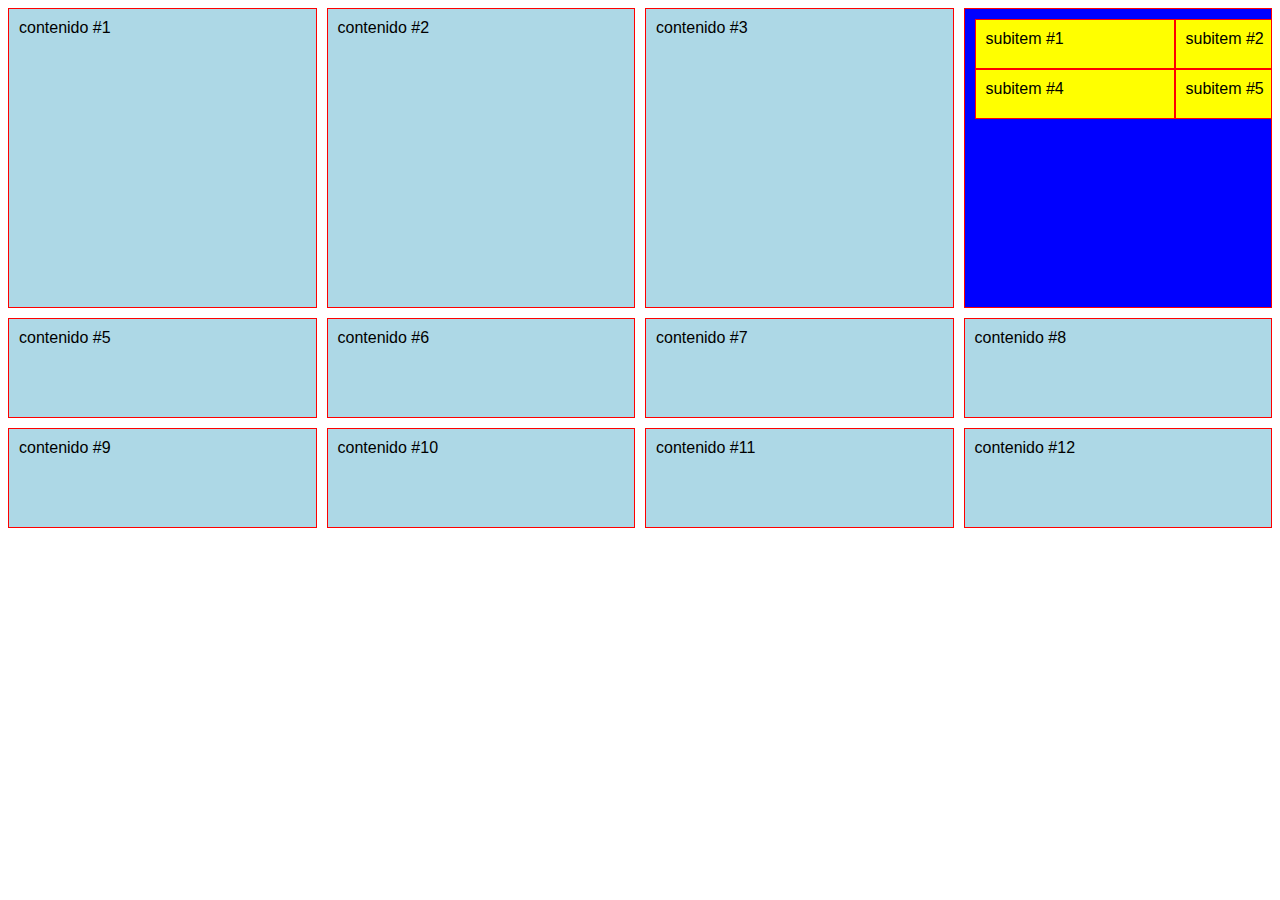
<file: CSS-Grid-Layout/proyectos/1-basico-funciones/index.html>
<!DOCTYPE html>
<html lang="en">
<head>
  <meta charset="UTF-8">
  <title>Funciones</title>
  <link rel="stylesheet" href="style.css">
</head>
<body>
  <section class="container">
    <div class="item">contenido #1</div>
    <div class="item">contenido #2</div>
    <div class="item">contenido #3</div>
    <div class="item">
      <div class="item">subitem #1</div>
      <div class="item">subitem #2</div>
      <div class="item">subitem #3</div>
      <div class="item">subitem #4</div>
      <div class="item">subitem #5</div>
    </div>
    <div class="item">contenido #5</div>
    <div class="item">contenido #6</div>
    <div class="item">contenido #7</div>
    <div class="item">contenido #8</div>
    <div class="item">contenido #9</div>
    <div class="item">contenido #10</div>
    <div class="item">contenido #11</div>
    <div class="item">contenido #12</div>
  </section>
</body>
</html>
</file>
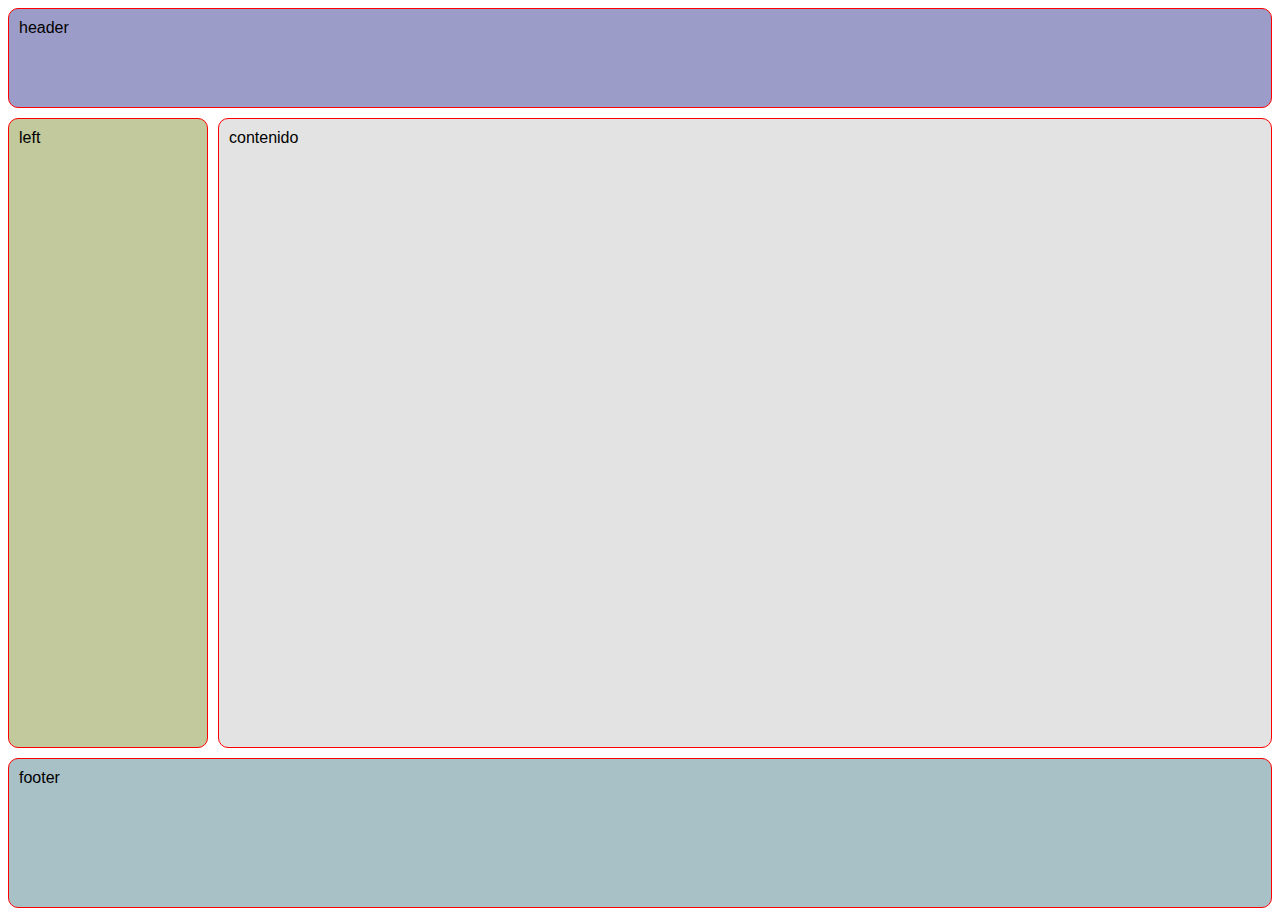
<file: CSS-Grid-Layout/proyectos/2-areas-de-contenido/index.html>
<!DOCTYPE html>
<html lang="en">
<head>
  <meta charset="UTF-8">
  <title>Funciones</title>
  <link rel="stylesheet" href="style.css">
</head>
<body>
  <section class="container">
    <div class="item header">header</div>
    <div class="item left">left</div>
    <div class="item contenido">contenido</div>
    <div class="item footer">footer</div>
  </section>
</body>
</html>
</file>
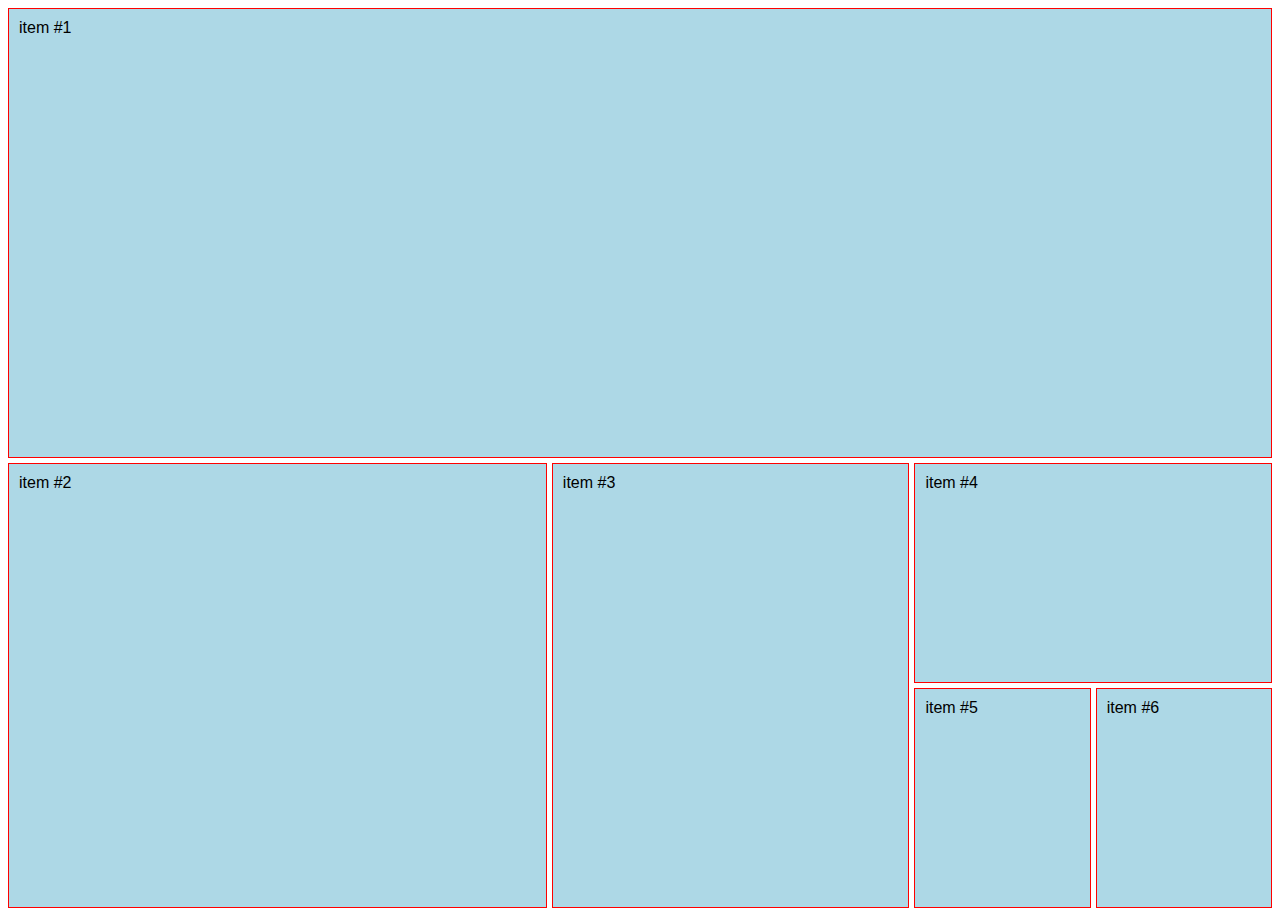
<file: CSS-Grid-Layout/proyectos/3-layout-multitamaño/index.html>
<!DOCTYPE html>
<html lang="en">
<head>
  <meta charset="UTF-8">
  <title>Definiendo ancho y alto</title>
  <link rel="stylesheet" href="style.css">
</head>
<body>
  <section class="container">
    <!-- .item{item #$}*12 -->
    <div class="item">item #1</div>
    <div class="item">item #2</div>
    <div class="item">item #3</div>
    <div class="item">item #4</div>
    <div class="item">item #5</div>
    <div class="item">item #6</div>
  </section>
</body>
</html>
</file>
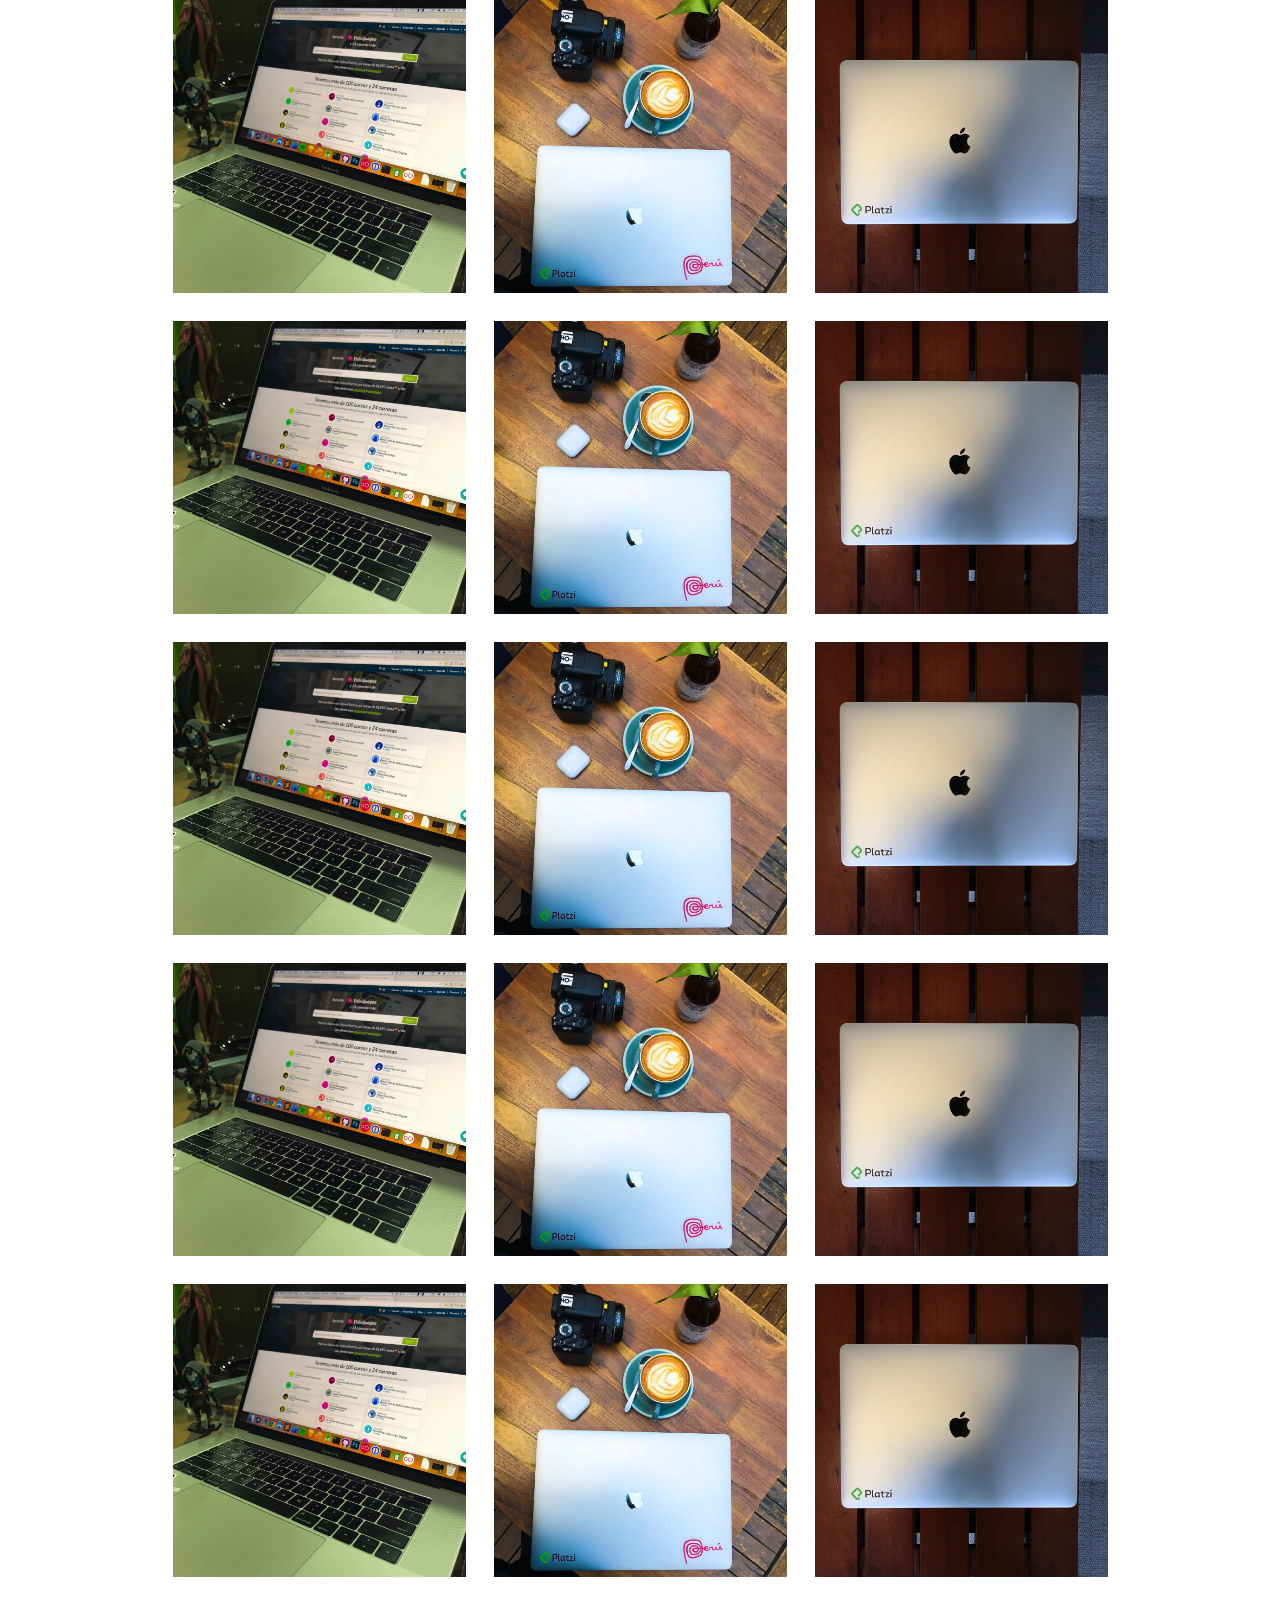
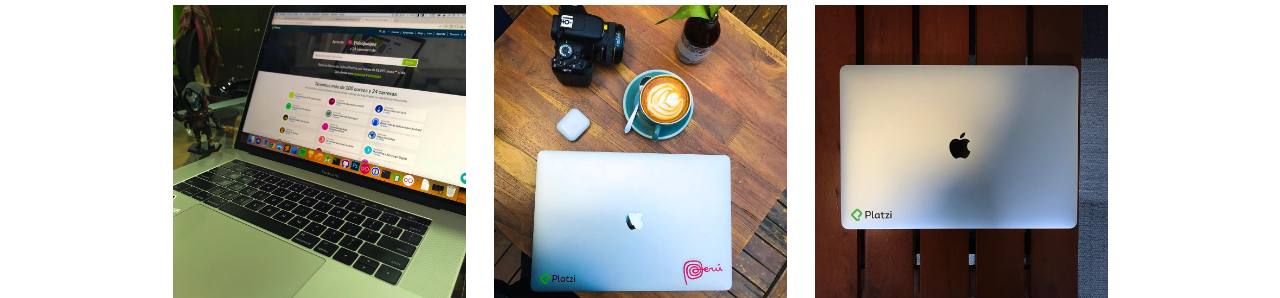
<file: CSS-Grid-Layout/proyectos/4-layout-instagram/index.html>
<!DOCTYPE html>
<html lang="en">
<head>
  <meta charset="UTF-8">
  <title>Instagram</title>
  <style>
    body {
      margin: 0;
      font-family: Arial;
    }
    .post-list {
      display: grid;
      grid-template-columns: repeat(3, minmax(100px, 293px));
      justify-content: center;
      grid-gap: 28px;
    }
    .post {
      cursor: pointer;
      position: relative;
      display: block;
    }
    .post-image {
      margin: 0;
    }
    .post-image img {
      width: 100%;
      vertical-align: top;
    }
    .post-overlay {
      background: rgba(0,0,0, .4);
      position: absolute;
      left: 0;
      right: 0;
      bottom: 0;
      top: 0;
      display: none;
      align-items: center;
      justify-content: center;
      color: white;
      text-align: center;

    }

    .post:hover .post-overlay { /* Activa al pasar el ratón sobre el item */
      display: flex;
    }

    .post-likes,
    .post-comments {
      width: 80px;
      margin: 5px;
      font-weight: bold;
      text-align: center;
      display: inline-block;
    }

    @media screen and (max-width: 768px) {
      .post-list {
        grid-gap: 3px;
      }
    }
  </style>
</head>
<body>
  <section class="post-list">
    <a href="" class="post">
      <figure class="post-image">
        <img src="compu.jpg" alt="">
      </figure>
      <span class="post-overlay">
        <p>
          <span class="post-likes">150</span>
          <span class="post-comments">10</span>
        </p>
      </span>
    </a>
    <a href="" class="post">
      <figure class="post-image">
        <img src="compu2.jpg" alt="">
      </figure>
      <span class="post-overlay">
        <p>
          <span class="post-likes">150</span>
          <span class="post-comments">10</span>
        </p>
      </span>
    </a>
    <a href="" class="post">
      <figure class="post-image">
        <img src="compu3.jpg" alt="">
      </figure>
      <span class="post-overlay">
        <p>
          <span class="post-likes">150</span>
          <span class="post-comments">10</span>
        </p>
      </span>
    </a>
    <a href="" class="post">
      <figure class="post-image">
        <img src="compu.jpg" alt="">
      </figure>
      <span class="post-overlay">
        <p>
          <span class="post-likes">150</span>
          <span class="post-comments">10</span>
        </p>
      </span>
    </a>
    <a href="" class="post">
      <figure class="post-image">
        <img src="compu2.jpg" alt="">
      </figure>
      <span class="post-overlay">
        <p>
          <span class="post-likes">150</span>
          <span class="post-comments">10</span>
        </p>
      </span>
    </a>
    <a href="" class="post">
      <figure class="post-image">
        <img src="compu3.jpg" alt="">
      </figure>
      <span class="post-overlay">
        <p>
          <span class="post-likes">150</span>
          <span class="post-comments">10</span>
        </p>
      </span>
    </a>
    <a href="" class="post">
      <figure class="post-image">
        <img src="compu.jpg" alt="">
      </figure>
      <span class="post-overlay">
        <p>
          <span class="post-likes">150</span>
          <span class="post-comments">10</span>
        </p>
      </span>
    </a>
    <a href="" class="post">
      <figure class="post-image">
        <img src="compu2.jpg" alt="">
      </figure>
      <span class="post-overlay">
        <p>
          <span class="post-likes">150</span>
          <span class="post-comments">10</span>
        </p>
      </span>
    </a>
    <a href="" class="post">
      <figure class="post-image">
        <img src="compu3.jpg" alt="">
      </figure>
      <span class="post-overlay">
        <p>
          <span class="post-likes">150</span>
          <span class="post-comments">10</span>
        </p>
      </span>
    </a>
    <a href="" class="post">
      <figure class="post-image">
        <img src="compu.jpg" alt="">
      </figure>
      <span class="post-overlay">
        <p>
          <span class="post-likes">150</span>
          <span class="post-comments">10</span>
        </p>
      </span>
    </a>
    <a href="" class="post">
      <figure class="post-image">
        <img src="compu2.jpg" alt="">
      </figure>
      <span class="post-overlay">
        <p>
          <span class="post-likes">150</span>
          <span class="post-comments">10</span>
        </p>
      </span>
    </a>
    <a href="" class="post">
      <figure class="post-image">
        <img src="compu3.jpg" alt="">
      </figure>
      <span class="post-overlay">
        <p>
          <span class="post-likes">150</span>
          <span class="post-comments">10</span>
        </p>
      </span>
    </a>
    <a href="" class="post">
      <figure class="post-image">
        <img src="compu.jpg" alt="">
      </figure>
      <span class="post-overlay">
        <p>
          <span class="post-likes">150</span>
          <span class="post-comments">10</span>
        </p>
      </span>
    </a>
    <a href="" class="post">
      <figure class="post-image">
        <img src="compu2.jpg" alt="">
      </figure>
      <span class="post-overlay">
        <p>
          <span class="post-likes">150</span>
          <span class="post-comments">10</span>
        </p>
      </span>
    </a>
    <a href="" class="post">
      <figure class="post-image">
        <img src="compu3.jpg" alt="">
      </figure>
      <span class="post-overlay">
        <p>
          <span class="post-likes">150</span>
          <span class="post-comments">10</span>
        </p>
      </span>
    </a>
    <a href="" class="post">
      <figure class="post-image">
        <img src="compu.jpg" alt="">
      </figure>
      <span class="post-overlay">
        <p>
          <span class="post-likes">150</span>
          <span class="post-comments">10</span>
        </p>
      </span>
    </a>
    <a href="" class="post">
      <figure class="post-image">
        <img src="compu2.jpg" alt="">
      </figure>
      <span class="post-overlay">
        <p>
          <span class="post-likes">150</span>
          <span class="post-comments">10</span>
        </p>
      </span>
    </a>
    <a href="" class="post">
      <figure class="post-image">
        <img src="compu3.jpg" alt="">
      </figure>
      <span class="post-overlay">
        <p>
          <span class="post-likes">150</span>
          <span class="post-comments">10</span>
        </p>
      </span>
    </a>
  </section>
</body>
</html>
</file>
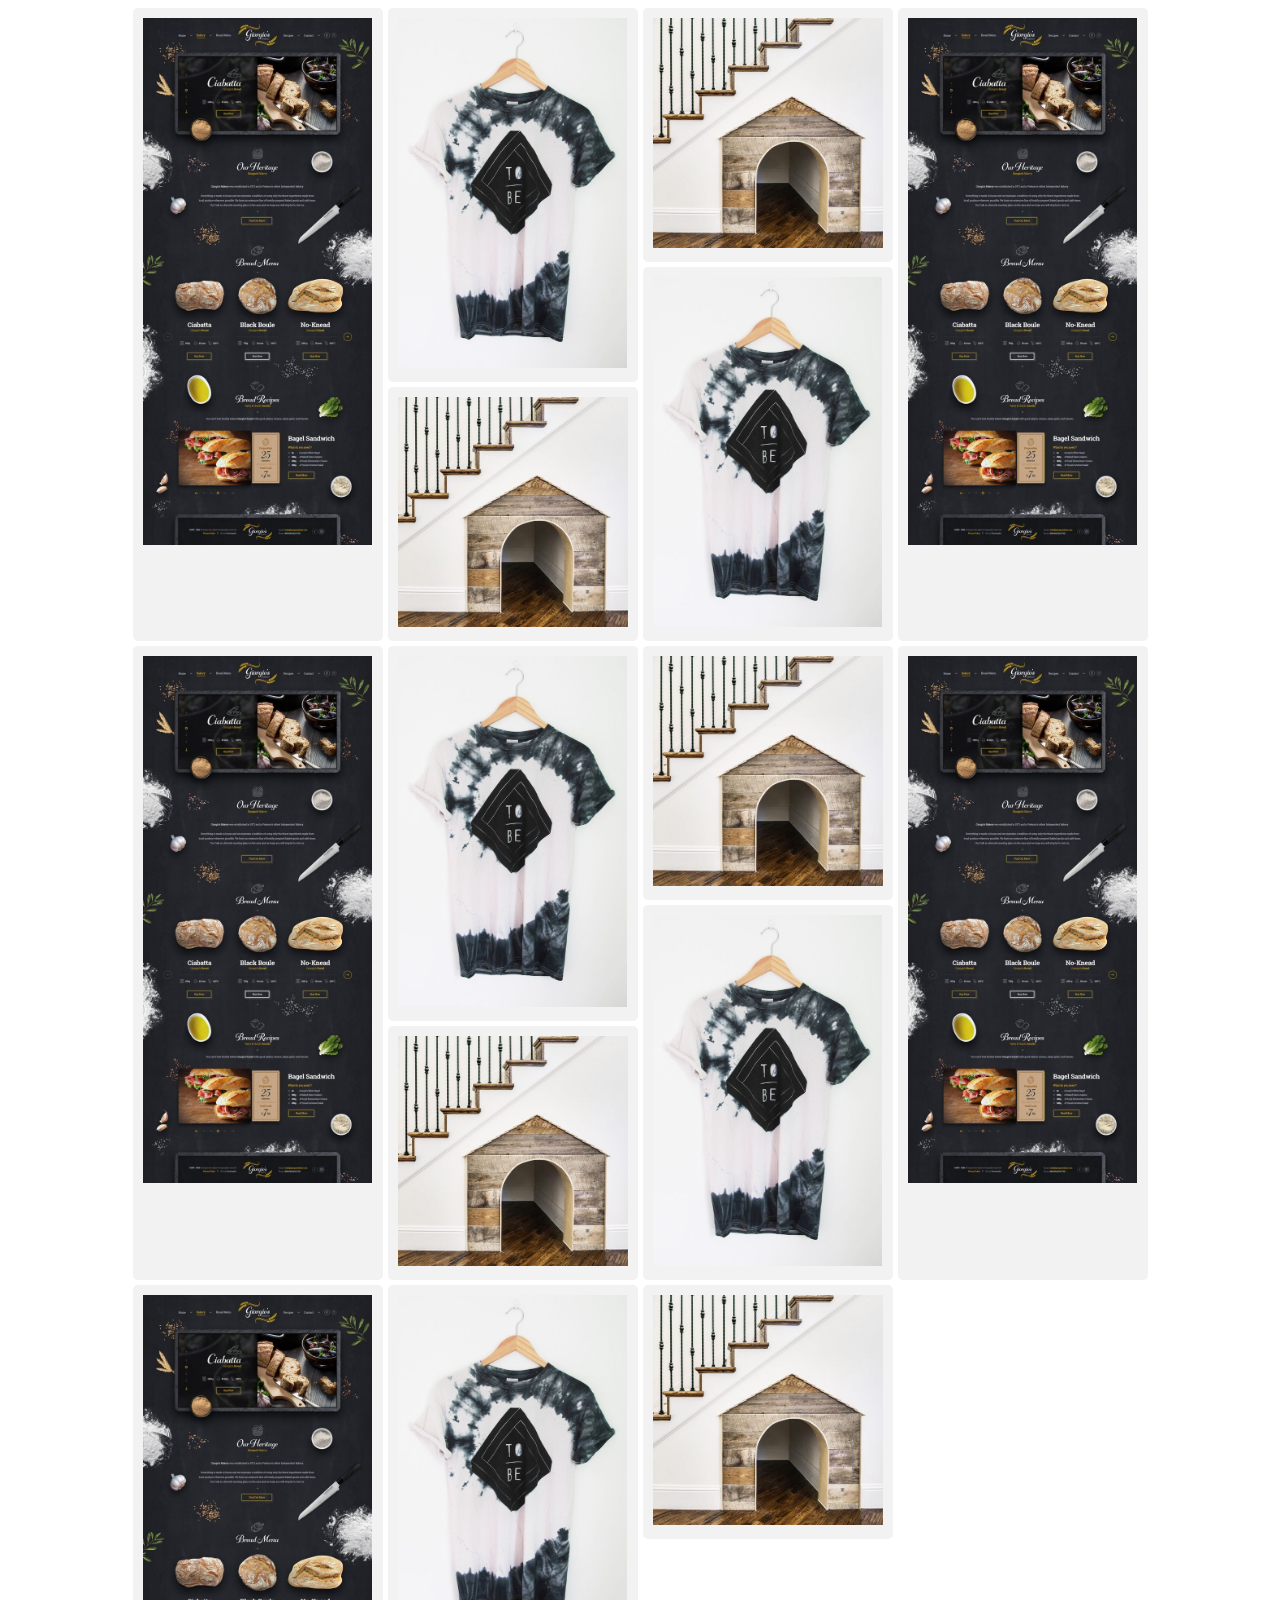
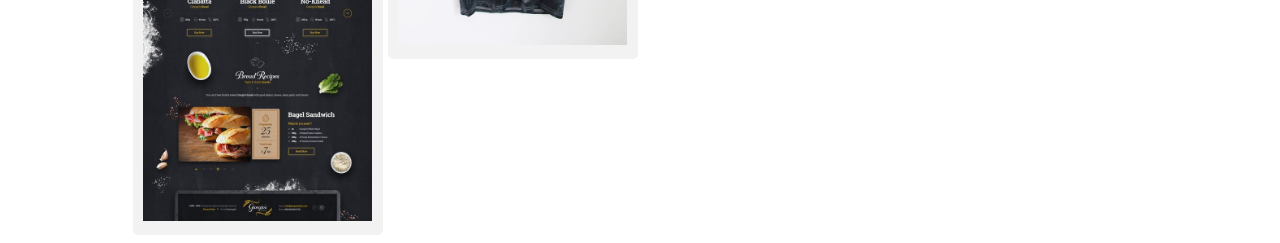
<file: CSS-Grid-Layout/proyectos/5-layout-pinterest/index.html>
<!DOCTYPE html>
<html lang="en">
<head>
  <meta charset="UTF-8">
  <title>Pinterest</title>
  <style>
    .container {
      display: grid;
      grid-template-columns: repeat(auto-fill, 250px); /* autofill para responsive */
      grid-gap: 5px;
      justify-content: center;
    }
    .item {
      border-radius: 5px;
      padding: 10px;
      background: #f2f2f2;
    }

    .item img {
      max-width: 100%
    }
    .level-1 {
      grid-row-end: span 3;
    }

    .level-2 {
      grid-row-end: span 2;
    }
    .level-3 {
      grid-row-end: span 1;
    }
  </style>
</head>
<body>
  <div class="container">
    <div class="item level-1">
      <img src="landing.jpg" alt="">
    </div>
    <div class="item level-2">
      <img src="tshirt.jpg" alt="">
    </div>
    <div class="item level-3">
      <img src="house.jpg" alt="">
    </div>
    <div class="item level-1">
      <img src="landing.jpg" alt="">
    </div>
    <div class="item level-2">
      <img src="tshirt.jpg" alt="">
    </div>
    <div class="item level-3">
      <img src="house.jpg" alt="">
    </div>
    <div class="item level-1">
      <img src="landing.jpg" alt="">
    </div>
    <div class="item level-2">
      <img src="tshirt.jpg" alt="">
    </div>
    <div class="item level-3">
      <img src="house.jpg" alt="">
    </div>
    <div class="item level-1">
      <img src="landing.jpg" alt="">
    </div>
    <div class="item level-2">
      <img src="tshirt.jpg" alt="">
    </div>
    <div class="item level-3">
      <img src="house.jpg" alt="">
    </div>
    <div class="item level-1">
      <img src="landing.jpg" alt="">
    </div>
    <div class="item level-2">
      <img src="tshirt.jpg" alt="">
    </div>
    <div class="item level-3">
      <img src="house.jpg" alt="">
    </div>
  </div>
</body>
</html>
</file>
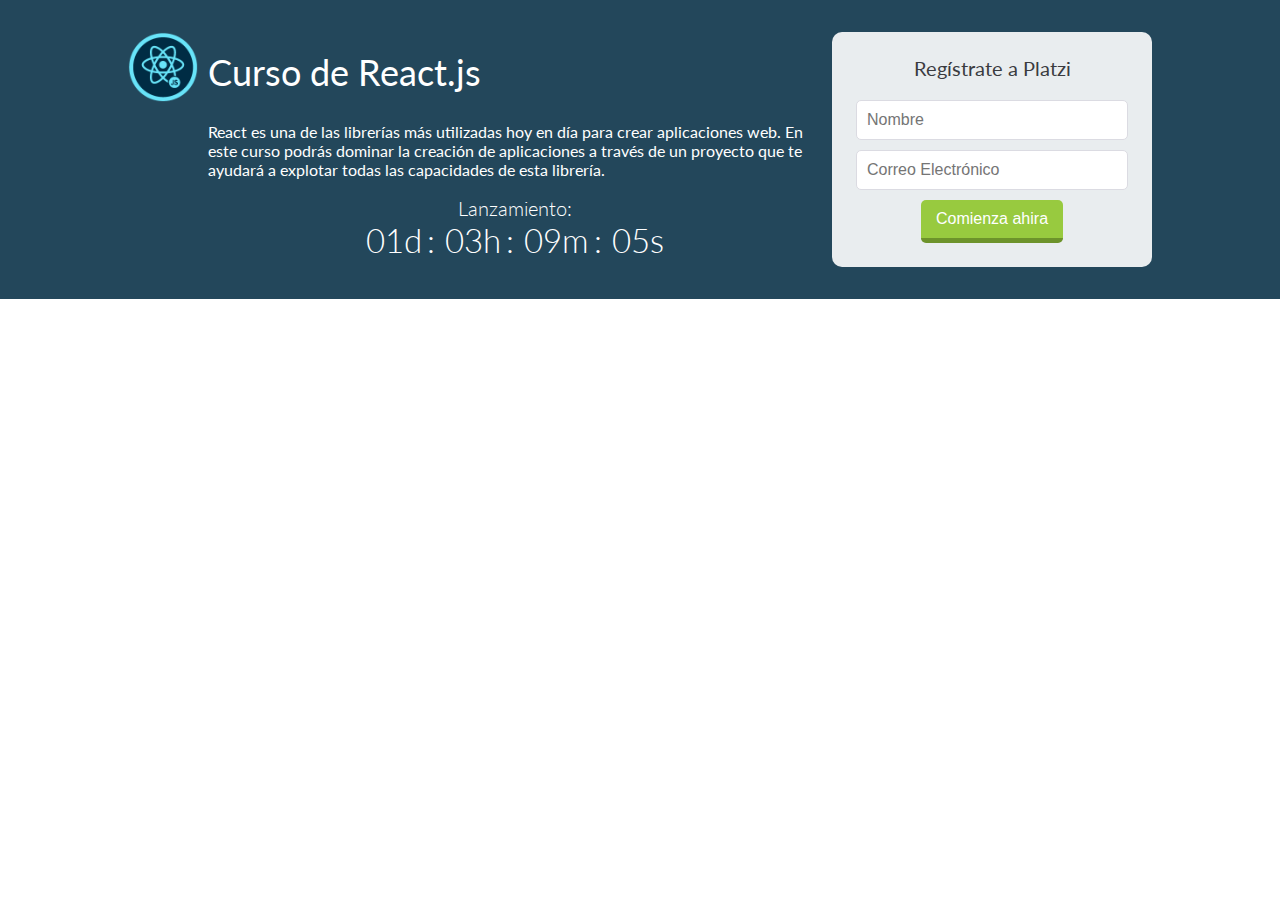
<file: CSS-Grid-Layout/proyectos/6-layout-cursos-platzi/index.html>
<!DOCTYPE html>
<html lang="en">
<head>
  <meta charset="UTF-8">
  <title>Platzi</title>
  <link href="https://fonts.googleapis.com/css?family=Lato:300,400,700" rel="stylesheet">
  <style>
    body {
      font-family: 'Lato', sans-serif;
      margin: 0;
    }
    .hero {
      background: #23475b;
      color: white;
      padding: 32px 15px;
      display: grid;
      grid-template-columns: minmax(auto, 1024px);
      justify-content: center;
    }
    .hero-container {
      display: grid;
      grid-template-columns: 70px 1fr 320px;
      grid-template-areas: "badge title form"
                           ". description form"
                           ". countdown form";
      grid-gap: 10px;
    }
    .badge {
      grid-area: badge;
    }
    .badge img {
      max-width: 70px;
    }
    .title {
      grid-area: title;
      font-size: 36px;
      font-weight: normal;
      margin: 0;
      display: flex;
      align-items: center;
    }
    .form {
      grid-area: form;
      text-align: center;
      background: rgba(255, 255, 255, .9);
      padding: 1.5em;
      border-radius: 10px;
    }
    .form input {
      width: 100%;
      padding: 10px;
      font-size: 16px;
      border: 1px solid #dbdbe2;
      border-radius: 5px;
      box-sizing: border-box;
      margin-bottom: 10px
    }
    .form p {
      font-size: 20px;
      color: #3a3b3f;
      margin-bottom: 1em;
    }
    .form button {
      background: #98ca3f;
      color: white;
      padding: 10px 15px;
      border-radius: 5px;
      border: none;
      font-size: 16px;
      border-bottom: 5px solid #6d932b;
      display: inline-block;
    }
    .countdown {
      grid-area: countdown;
    }
    .countdown p {
      font-size: 20px;
      text-align: center;
      font-weight: 300;
    }
    .countdown span {
      font-size: 33px;
    }
    .countdown span:after {
      content: ":";
      display: inline-block;
      margin: 0 5px;
    }

    .countdown span:last-child:after {
      display: none;
    }
    p {
      margin: 0;
    }
    .description {
      grid-area: description;
    }

    @media screen and (max-width: 768px) {
      .hero-container {
        grid-template-columns: 70px 1fr;
        grid-template-areas: "badge title"
                             "description description"
                             "form form"
                             "countdown countdown";
      }
    }
  </style>
</head>
<body>
  <div class="hero">
    <div class="hero-container">
      <div class="badge">
        <img src="badge.png" alt="">
      </div>
      <h1 class="title">
        Curso de React.js
      </h1>
      <div class="description">
        <p>React es una de las librerías más utilizadas hoy en día para crear aplicaciones web. En este curso podrás dominar la creación de aplicaciones a través de un proyecto que te ayudará a explotar todas las capacidades de esta librería.</p>
      </div>
      <form action="" class="form">
        <p>Regístrate a Platzi</p>
        <input type="text" placeholder="Nombre">
        <input type="email" placeholder="Correo Electrónico">
        <button type="submit">Comienza ahira</button>
      </form>
      <div class="countdown">
        <p>Lanzamiento:</p>
        <p>
          <span>01d</span>
          <span>03h</span>
          <span>09m</span>
          <span>05s</span>
        </p>
      </div>
    </div>
  </div>
</body>
</html>
</file>
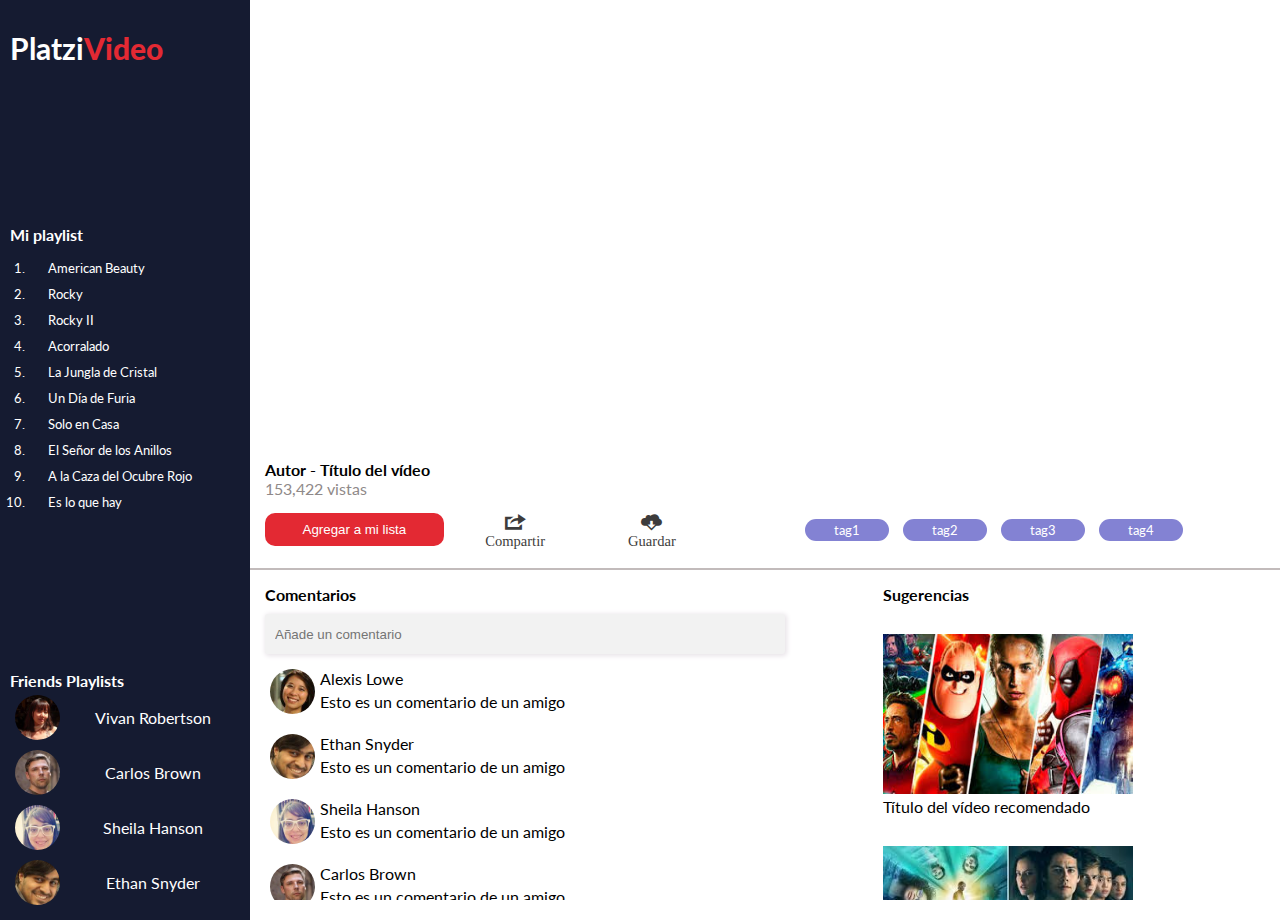
<file: CSS-Grid-Layout/proyectos/8-desafío2-platzi-video/index.html>
<!DOCTYPE html>
<html lang="en">
<head>
  <meta charset="UTF-8">
  <title>Platzi-Vídeo</title>
  <link href="https://fonts.googleapis.com/css?family=Lato:400,700" rel="stylesheet">
  <link rel="stylesheet" href="style.css">
</head>

<body>
  <div class="container">
    <div class="left-bar">
        <h2 class="title-section">Platzi<strong>Video</strong></h2>
        <section class="miPlaylists-section">
          <h4 class="miPlaylists-title">Mi playlist</h4>
          <ol class="miPlaylist-list">
            <li class="miPlayList-videoTitle1">American Beauty</li>
            <li class="miPlayList-videoTitle2">Rocky</li>
            <li class="miPlayList-videoTitle3">Rocky II</li>
            <li class="miPlayList-videoTitle4">Acorralado</li>
            <li class="miPlayList-videoTitle5">La Jungla de Cristal</li>
            <li class="miPlayList-videoTitle6">Un Día de Furia</li>
            <li class="miPlayList-videoTitle7">Solo en Casa</li>
            <li class="miPlayList-videoTitle8">El Señor de los Anillos</li>
            <li class="miPlayList-videoTitle9">A la Caza del Ocubre Rojo</li>
            <li class="miPlayList-videoTitle10">Es lo que hay</li>
          </ol>
        </section>
        <section class="friendsPlaylists-section">
          <h4 class="friendsPlaylists-title">Friends Playlists</h4>
          <div class="friend-container">
            <figure class="friend-image-container">
              <img src="images/friend1.jpg" width="50" alt="" class="friend-image">
            </figure>
            <p class="friend-name">Vivan Robertson</p>
          </div>
          <div class="friend-container">
            <figure class="friend-image-container">
              <img src="images/friend2.jpg" width="50" alt="" class="friend-image">
            </figure>
            <p class="friend-name">Carlos Brown</p>
          </div>
          <div class="friend-container">
            <figure class="friend-image-container">
              <img src="images/friend3.jpg" width="50" alt="" class="friend-image">
            </figure>
            <p class="friend-name">Sheila Hanson</p>
          </div>
          <div class="friend-container">
            <figure class="friend-image-container">
              <img src="images/friend4.jpg" width="50" alt="" class="friend-image">
            </figure>
            <p class="friend-name">Ethan Snyder</p>
          </div>
        </section>
    </div>
    <section class="video-section">
      <div class="video-container">
        <iframe width="560" height="315" src="https://www.youtube.com/embed/nf2ZeldvEzg" frameborder="0" allow="accelerometer; autoplay; encrypted-media; gyroscope; picture-in-picture" allowfullscreen></iframe>      </div>
    </section>
    <section class="infoVideo-section">
      <div class="video-title-box">
        <h4 class="video-title">Autor - Título del vídeo</h4>
        <p class="video-views">153,422 vistas</p>
      </div>
      <div class="video-options">
        <button class="button-toMiPlaylist" type="submit">Agregar a mi lista</button>
        <span class="icon-compartir"><p>Compartir</p></span>
        <span class="icon-guardar"><p>Guardar</p></span>
      </div>
      <div class="video-tags">
        <p class="infoVideo-tag1">tag1</p>
        <p class="infoVideo-tag2">tag2</p>
        <p class="infoVideo-tag3">tag3</p>
        <p class="infoVideo-tag4">tag4</p>
      </div>
    </section>
    <section class="comments-section">
      <h4>Comentarios</h4>
      <input type="text" placeholder="Añade un comentario">
      <div class="comment-box">
        <figure class="comment-user-image">
            <img src="images/friend5.jpg" width="50" alt="" class="friend-image">
        </figure>
        <p class="comment-user-name">Alexis Lowe</p>
        <p class="comment">Esto es un comentario de un amigo</p>
      </div>
      <div class="comment-box">
        <figure class="comment-user-image">
            <img src="images/friend4.jpg" width="50" alt="" class="friend-image">
        </figure>
        <p class="comment-user-name">Ethan Snyder</p>
        <p class="comment">Esto es un comentario de un amigo</p>
      </div>
      <div class="comment-box">
        <figure class="comment-user-image">
            <img src="images/friend3.jpg" width="50" alt="" class="friend-image">
        </figure>
        <p class="comment-user-name">Sheila Hanson</p>
        <p class="comment">Esto es un comentario de un amigo</p>
      </div>
      <div class="comment-box">
        <figure class="comment-user-image">
            <img src="images/friend2.jpg" width="50" alt="" class="friend-image">
        </figure>
        <p class="comment-user-name">Carlos Brown</p>
        <p class="comment">Esto es un comentario de un amigo</p>
      </div>
      <div class="comment-box">
        <figure class="comment-user-image">
            <img src="images/friend1.jpg" width="50" alt="" class="friend-image">
        </figure>
        <p class="comment-user-name">Vivan Robertson</p>
        <p class="comment">Esto es un comentario de un amigo</p>
      </div>
    </section>
    <section class="recomended-section">
      <h4>Sugerencias</h4>
      <div class="recomended-box">
        <figure class="recomended-image">
            <img src="images/recomended-video1.jpg" width="250" height="160">
        </figure>
        <p class="recomended-text">Título del vídeo recomendado</p>
      </div>
      <div class="recomended-box">
        <figure class="recomended-image">
            <img src="images/recomended-video2.jpg" width="250" height="160">
        </figure>
        <p class="recomended-text">Título del vídeo recomendado</p>
      </div>
      <div class="recomended-box">
          <figure class="recomended-image">
              <img src="images/recomended-video3.jpg" width="250" height="160">
          </figure>
          <p class="recomended-text">Título del vídeo recomendado</p>
      </div>
      <div class="recomended-box">
        <figure class="recomended-image">
          <img src="images/recomended-video4.jpg" width="250" height="160">
        </figure>
        <p class="recomended-text">Título del vídeo recomendado</p>
      </div>
    </section>
  </div>
</body>
</html>
</file>
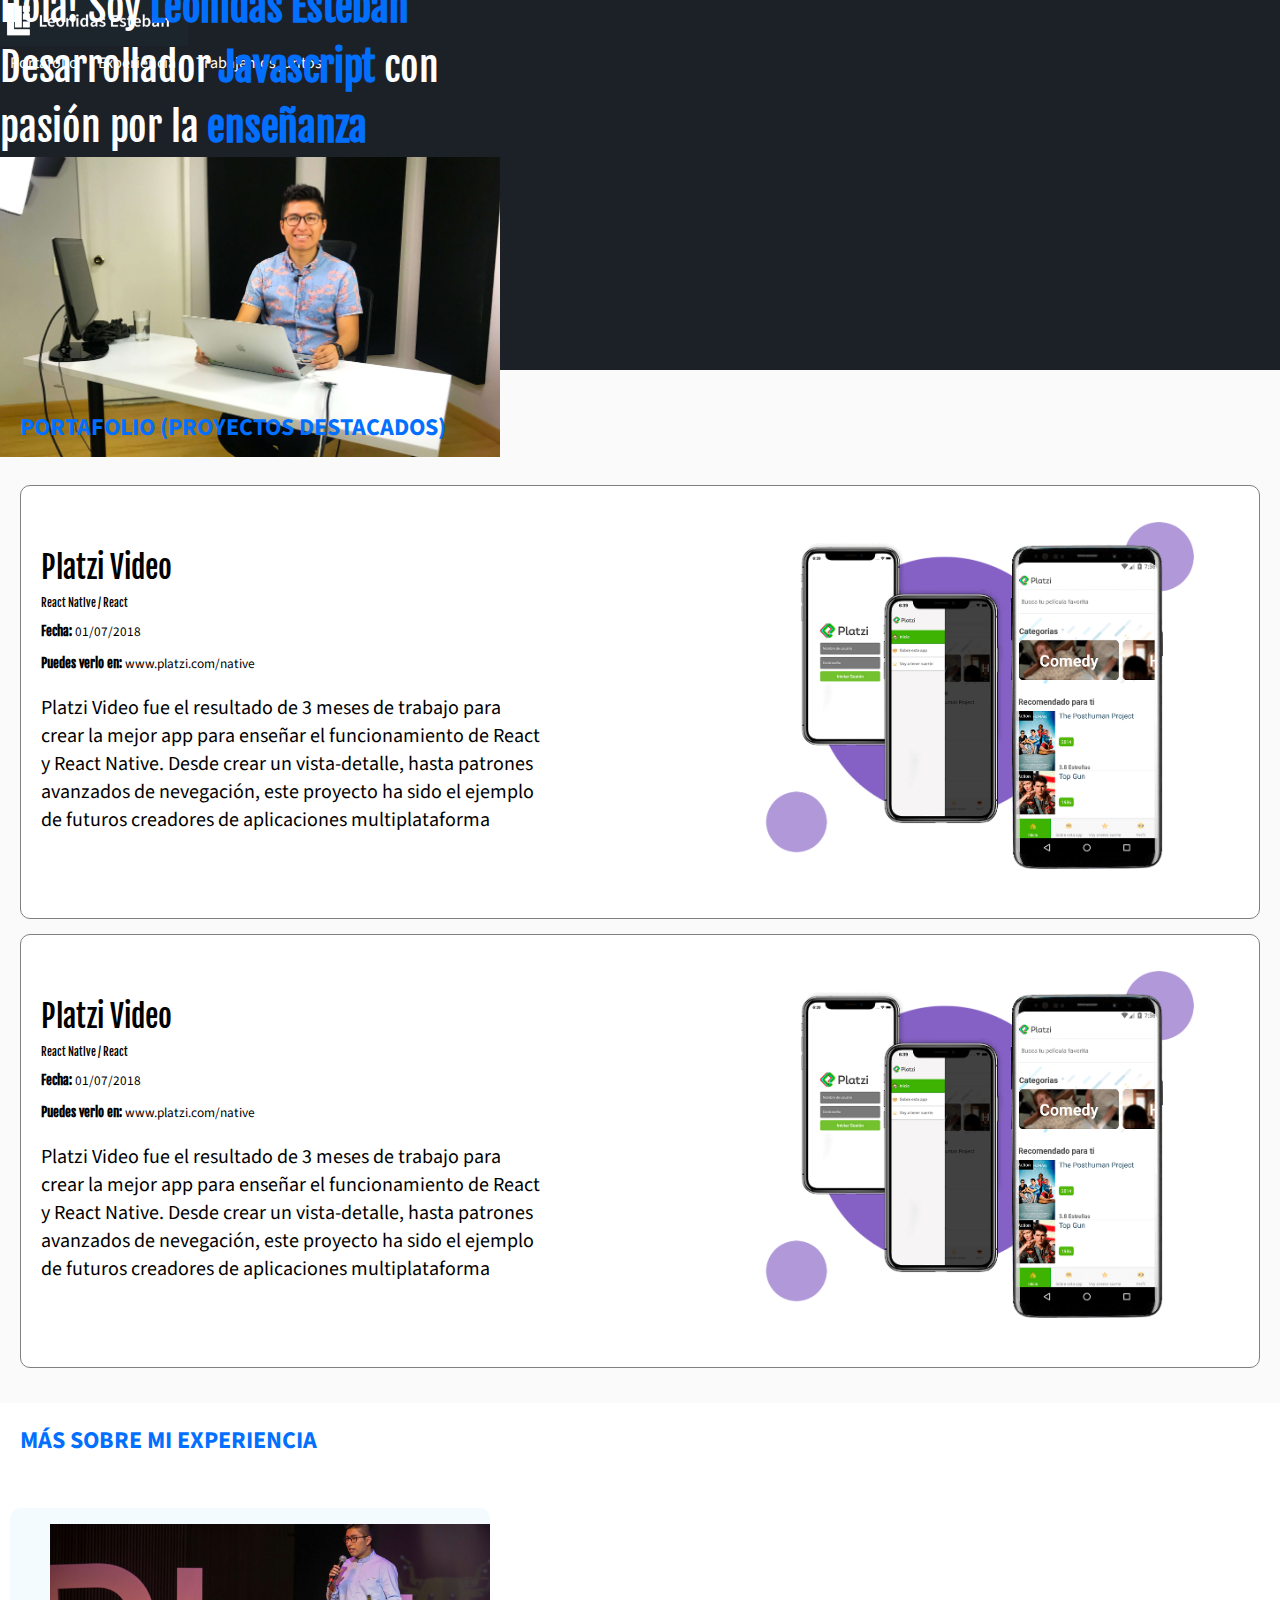
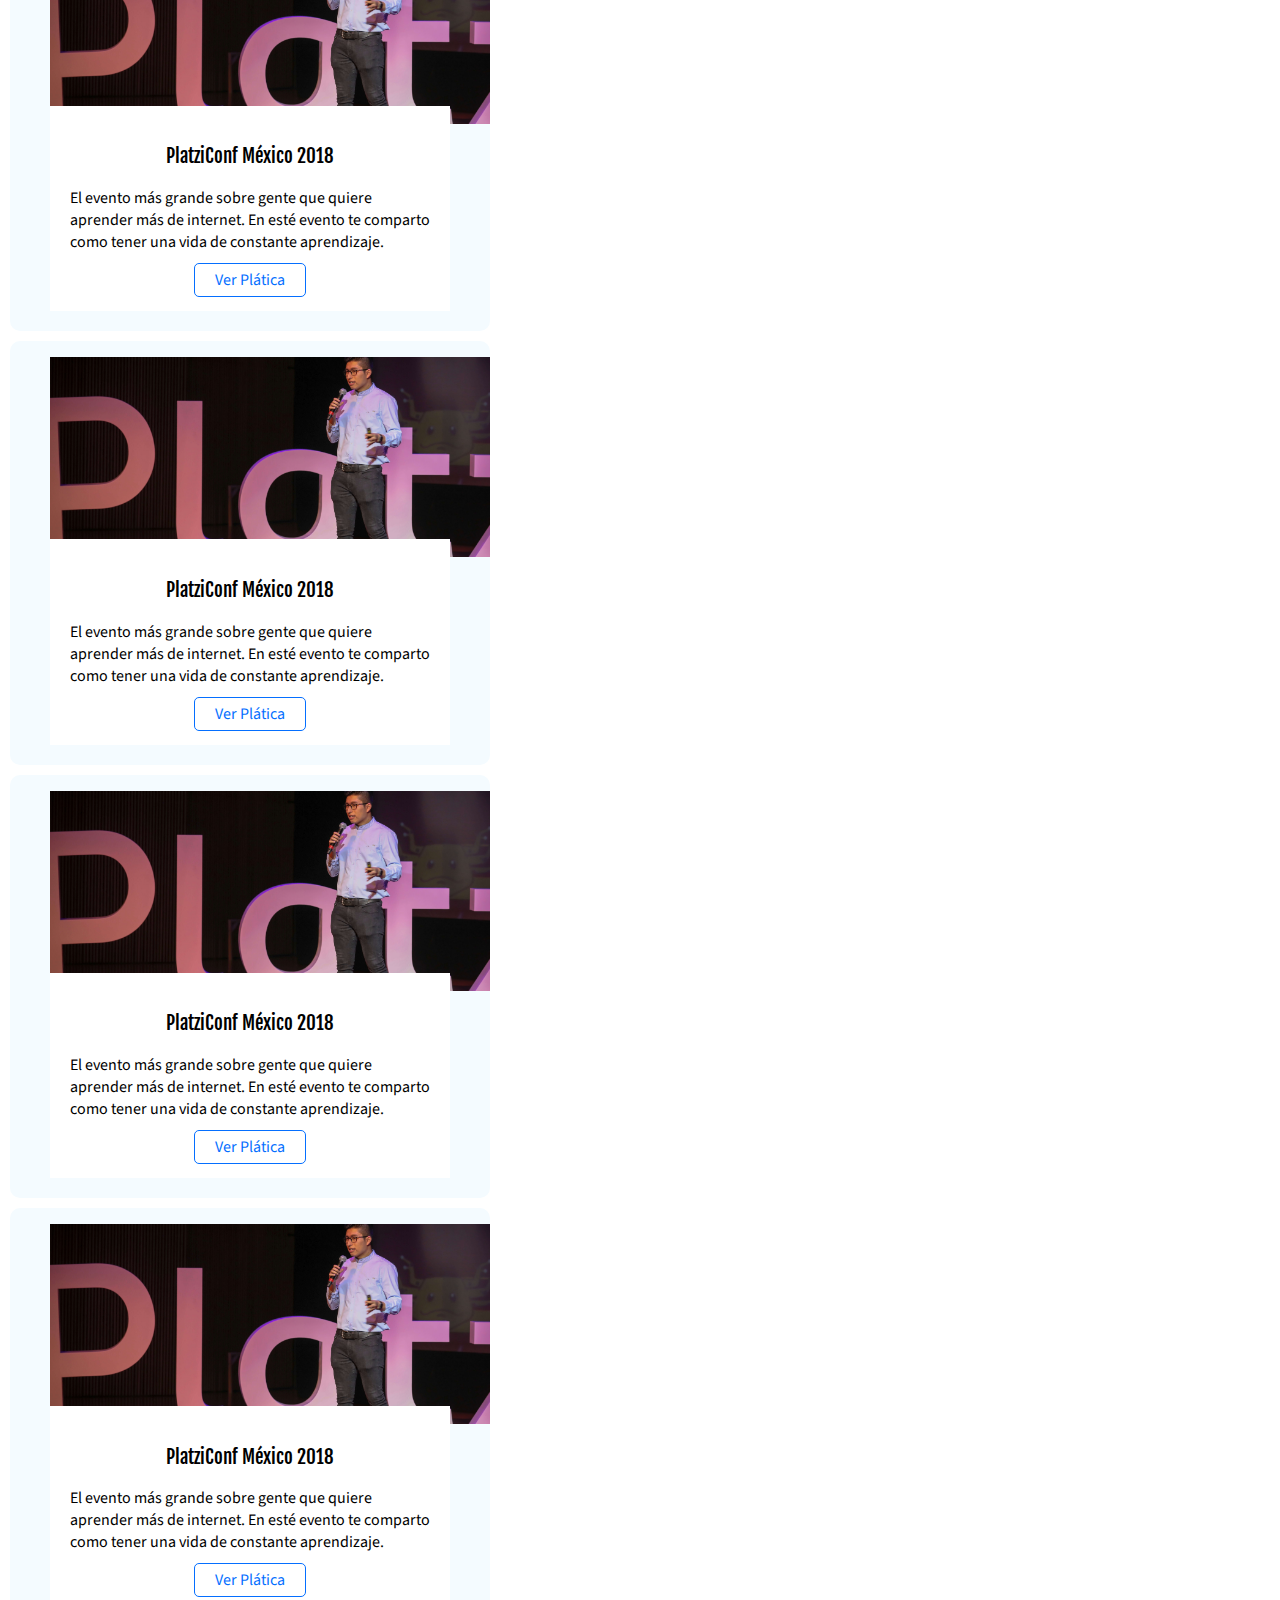
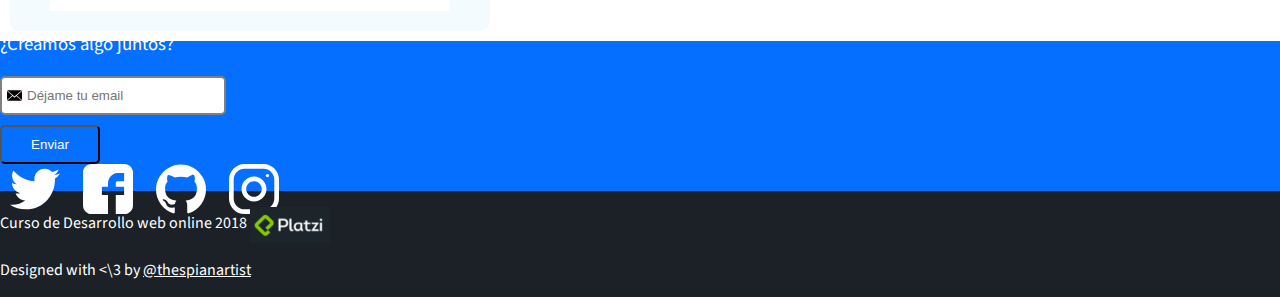
<file: Desarrollo_web - responsive - grid/ejemplos/desarrollo-web-portafolio-master/index.html>
<!DOCTYPE html>
<html lang="es">
  <head>
    <meta charset="UTF-8" />
    <title>Leonidas Esteban</title>
    <link rel="icon" type="image/png" href="images/favicon.png" />
    <link href="https://fonts.googleapis.com/css?family=Fjalla+One|Source+Sans+Pro" rel="stylesheet">
    <link rel="stylesheet" href="css/estilos.css">
  </head>
  <body>

    <header class="header">
      <div class="container">
        <figure class="logo">
          <img src="images/logo.png" height="50" alt="Logo de http://leonidasesteban.com" />
        </figure>
        <nav class="menu">
          <ol>
            <li>
              <a class="link" href="#portafolio">Portafolio</a>
            </li>
            <li>
              <a class="link" href="#eventos">Experiencia</a>
            </li>
            <li>
              <a class="link" href="#contacto">Trabajemos juntos</a>
            </li>
          </ol>
        </nav>
      </div>
    </header>

    <section class="hero">
      <div class="container">
        <h1>
          Hola! Soy <strong>Leonidas Esteban</strong> <br/> Desarrollador  <strong>Javascript</strong> con <br> pasión por la <strong>enseñanza</strong>
        </h1>
        <img class="hero-image" src="images/hero.jpg" width="500" height="300" alt="imagen principal del sitio"> 
      </div>
    </section>

    <section id="portafolio" class="portfolio">
      <div class="container">
        <h2>Portafolio (Proyectos Destacados)</h2>
      <article class="project">
        <div class="project-details">
          <h3 class="project-title">Platzi Video</h3>
          <h6 class="project-course">React Native / React</h6>
          <p class="project-date"><small><strong>Fecha:</strong> 01/07/2018</small></p>
          <p class="project-url"><small><strong>Puedes verlo en:</strong> www.platzi.com/native</small></p>
          <p class="project-description">Platzi Video fue el resultado de 3 meses de trabajo
              para crear la mejor app para enseñar el funcionamiento
              de React y React Native. Desde crear un vista-detalle, hasta patrones avanzados de nevegación, este proyecto ha sido el ejemplo de futuros creadores de aplicaciones multiplataforma</p>
        </div>
        <figure class="project-imageContainer">
          <img class="project-image" width="500" src="images/platzi-video-react-native.png" alt="prouyecto del curso de React Native">
        </figure>
      </article>

      <article class="project">
          <div class="project-details">
            <h3 class="project-title">Platzi Video</h3>
            <h6 class="project-course">React Native / React</h6>
            <p class="project-date"><small><strong>Fecha:</strong> 01/07/2018</small></p>
            <p class="project-url"><small><strong>Puedes verlo en:</strong> www.platzi.com/native</small></p>
            <p class="project-description">Platzi Video fue el resultado de 3 meses de trabajo
                para crear la mejor app para enseñar el funcionamiento
                de React y React Native. Desde crear un vista-detalle, hasta patrones avanzados de nevegación, este proyecto ha sido el ejemplo de futuros creadores de aplicaciones multiplataforma</p>
          </div>
          <figure class="project-imageContainer">
            <img class="project-image" width="500" src="images/platzi-video-react-native.png" alt="prouyecto del curso de React Native">
          </figure>
        </article>
      </div>
    </section>
    
    <div class="container">
      <h2 class="event-list-title">Más sobre mi experiencia</h2>
    </div>

    <section id="eventos" class="event-list">
      <div class="container">
        <article class="event">
          <figure class="event-imageContainer">
            <img class="event-image" src="images/platzi-conf.jpg" width="500" />
          </figure>
          <div class="event-detail">
            <h3 class="event-title">PlatziConf México 2018</h3>
            <p class="event-description">El evento más grande sobre gente que quiere aprender más de internet. En esté evento te comparto como tener una vida de constante aprendizaje.</p>
            <a class="event-url" href="https://www.youtube.com/watch?v=BIS7cWGgJg0" target="_blank">Ver Plática</a>
          </div>
        </article>
        <article class="event">
          <figure class="event-imageContainer">
            <img class="event-image" src="images/platzi-conf.jpg" width="500" />
          </figure>
          <div class="event-detail">
            <h3 class="event-title">PlatziConf México 2018</h3>
            <p class="event-description">El evento más grande sobre gente que quiere aprender más de internet. En esté evento te comparto como tener una vida de constante aprendizaje.</p>
            <a class="event-url" href="https://www.youtube.com/watch?v=BIS7cWGgJg0" target="_blank">Ver Plática</a>
          </div>
        </article>
        <article class="event">
          <figure class="event-imageContainer">
            <img class="event-image" src="images/platzi-conf.jpg" width="500" />
          </figure>
          <div class="event-detail">
            <h3 class="event-title">PlatziConf México 2018</h3>
            <p class="event-description">El evento más grande sobre gente que quiere aprender más de internet. En esté evento te comparto como tener una vida de constante aprendizaje.</p>
            <a class="event-url" href="https://www.youtube.com/watch?v=BIS7cWGgJg0" target="_blank">Ver Plática</a>
          </div>
        </article>
        <article class="event">
          <figure class="event-imageContainer">
            <img class="event-image" src="images/platzi-conf.jpg" width="500" />
          </figure>
          <div class="event-detail">
            <h3 class="event-title">PlatziConf México 2018</h3>
            <p class="event-description">El evento más grande sobre gente que quiere aprender más de internet. En esté evento te comparto como tener una vida de constante aprendizaje.</p>
            <a class="event-url" href="https://www.youtube.com/watch?v=BIS7cWGgJg0" target="_blank">Ver Plática</a>
          </div>
        </article>
      </div>

    </section>
    <section id="contacto" class="contact">
      <div class="container">
        <form action="/suscripcion/" class="form-email">
          <h3>¿Creamos algo juntos?</h3>
          <input type="text" placeholder="Déjame tu email" id="email">
          <button>Enviar</button>
        </form>
        <div class="social">
          <a href="https://twitter.com/leonidasesteban" class="social-link twitter"></a>
          <a href="https://facebook.com/leonidas.esteban" class="social-link facebook"></a>
          <a href="https://github.com/leonidasesteban" class="social-link github"></a>
          <a href="https://instagram.com/leonidasesteban" class="social-link instagram"></a>
        </div>
      </div>
    </section>

    <footer class="footer">
      <div class="container">
        <div>
          <p>Curso de Desarrollo web online 2018 <img src="images/platzi.png" width="80" alt="platzi"></p>
        </div>
        <div>
          <p>
            Designed with <\3 by <a href="https://twitter.com/thespianartist">@thespianartist</a>
          </p>
        </div>
      </div>
    </footer>

  </body>
</html>
</file>
<file: CSS-Grid-Layout/proyectos/1-basico-funciones/style.css>
body {
    font-family: Arial;
  }
  .container {
    display: grid;
    grid-template: 300px 100px 100px / minmax(300px, 1fr) repeat(3, 1fr);
    grid-gap: 10px;
  }
  .item {
    background: lightblue;
    padding: 10px;
    border: 1px solid red;
  }
  .item:nth-of-type(4) { /* Elije el cuarto item para hacer un sub-grid*/
    background: blue;
    overflow: auto;
    display: grid;
    grid-template: 50px 50px 50px / 200px 200px 200px;
  }
  .item .item {
    background: yellow;
  }
</file>
<file: CSS-Grid-Layout/proyectos/2-areas-de-contenido/style.css>
body {
    font-family: Arial;
}
.container {
  display: grid;
  grid-template: 100px 1fr 150px/ 200px 1fr;
  grid-gap: 10px;
  height: 100vh;
  grid-template-areas: "header header"
                        "left contenido"
                        "footer footer";
}
.item {
  background: lightblue;
  padding: 10px;
  border: 1px solid red;
  border-radius: 10px;
}

.header {
  background-color: rgb(156, 156, 201);
  grid-area: header;
}

.left {
  background-color: rgb(194, 201, 156);
  grid-area: left;
}

.contenido {
  background-color: rgb(228, 227, 227);
  grid-area: contenido;
}

.footer {
  background-color: rgb(168, 193, 199);
  grid-area: footer;
}
</file>
<file: CSS-Grid-Layout/proyectos/3-layout-multitamaño/style.css>
body {
    font-family: Arial;
}
.container {
  display: grid;
  grid-template-columns: [inicio] 1fr 1fr 1fr [destacado-end] 1fr 1fr [destacado2-end] 1fr 1fr [final];
  grid-template-rows: [inicio] 50% [inicio2] 1fr [inicio3] 1fr [final];
  grid-gap: 5px;
  height: 100vh;
  grid-auto-flow: column; /* por defecto, row */
}
.item {
  border: 1px solid red;
  background: lightblue;
  padding: 10px;
}
.item:nth-of-type(1) {
  /* grid-column: 1 / span 3;
  grid-row: 1 / span 2; */
  grid-column: inicio / final;
  grid-row: inicio / inicio2;
}
.item:nth-of-type(2) {
  grid-column: inicio / destacado-end;
  grid-row: inicio2 / final;
}
.item:nth-of-type(3) {
  grid-column: destacado-end / destacado2-end;
  grid-row: inicio2 / final;
}
.item:nth-of-type(4) {
  grid-column: destacado2-end / final;
  grid-row: inicio2 / inicio3;
}
</file>
<file: CSS-Grid-Layout/proyectos/8-desafío2-platzi-video/style.css>
@font-face {
  font-family: 'icomoon';
  src:  url('fonts/icomoon.eot?ngvjq6');
  src:  url('fonts/icomoon.eot?ngvjq6#iefix') format('embedded-opentype'),
    url('fonts/icomoon.ttf?ngvjq6') format('truetype'),
    url('fonts/icomoon.woff?ngvjq6') format('woff'),
    url('fonts/icomoon.svg?ngvjq6#icomoon') format('svg');
  font-weight: normal;
  font-style: normal;
}

[class^="icon-"], [class*=" icon-"] {
  /* use !important to prevent issues with browser extensions that change fonts */
  font-family: 'icomoon' !important;
  speak: none;
  font-style: normal;
  font-weight: normal;
  font-variant: normal;
  text-transform: none;
  line-height: 1;

  /* Better Font Rendering =========== */
  -webkit-font-smoothing: antialiased;
  -moz-osx-font-smoothing: grayscale;
}

.icon-guardar:before {
  content: "\e901";
}
.icon-compartir:before {
  content: "\e900";
}


body {
  font-family: "Lato", Arial;
  margin: 0;
}

p,
h4,
h2,
figure { 
  margin: 0;
}

.container {
  max-width: 1400px;
  height: 100vh;
  margin: 0 auto;
  display: grid;
  grid-template-columns: 250px 6fr 4fr;
  grid-template-rows: 1.2fr 130px .9fr;
  grid-template-areas: 
    "left video video"
    "left infoVideo infoVideo"
    "left comments recomended";
  justify-content: center;
  }
.left-bar {
  grid-area: left;
  padding: 10px;
  display:grid;
  background: #151B31;
  color: white;
  max-width: 3000px;
  height: 100%;
  grid-auto-flow: row;
  grid-auto-rows: min-content;
  align-content: space-between;
  grid-template-areas: "title"
                       "miPlaylist"
                       "friends";
}

/**************************************
             Title-section
***************************************/
.title-section {
  grid-area: title;
  padding-top: 20px;
  height: 2em;
  font-size: 1.9em;
}
.title-section strong {
  color: #E32933;
}

/**************************************
          miPlaylists-section
***************************************/
.miPlaylists-section {
  grid-area: miPlaylist;
  height: 140%;
  padding-top: 5px;
  }
.miPlaylists-section ol {
  list-style-type: decimal;
  padding-left:18px;
}
.miPlaylists-section li{
  padding-left: 20px;
  margin-top: 10px;
  font-size: .8em;
}
/**************************************
        friendsPlaylists-section
***************************************/
.friendsPlaylists-section {
  grid-area: friends;
  display: grid;
  padding-top: 15px;
}
.friend-container {
  padding: 5px;
  display: grid;
  grid-auto-flow: column;
  align-items: center;
  
}
.friend-image-container {
  width: 45px;
  height: 45px;
  border-radius: 30px;
  overflow: hidden;
}
.friend-image-container img {
  object-fit: cover;
}
.friend-name {
  padding-left: 10px;
}

/**************************************
        video-section
***************************************/
.video-section {
  grid-area: video;
  width: 100%; /* Si  no se especifica ancho, el elemento no tiene tamaño y no se centra */
  max-width: 800px;
  justify-self: center;
  align-self: center;
}
.video-container {
  height: 0;
  padding-bottom: 48%; /* Relación de aspecto del iframe */
  position: relative;
  overflow: hidden;
}
.video-container iframe {
  width: 100%;
  height: 100%;
  position:absolute;
  top: 0;
  left:0;
}

/**************************************
           infoVideo-section
***************************************/
.infoVideo-section {
  grid-area: infoVideo;
  border-bottom: 2px solid rgb(194, 187, 187);
  padding: 20px 10px 15px 15px;
  display: grid;
  grid-auto-rows: min-content;
  align-items: center;
  justify-content: space-between;
  grid-template-columns: 45% 55%;
  grid-template-areas: "video-title video-title"
                       "options tags";
}

.video-title-box {
  grid-area: video-title;
  align-content: center;
}
.video-title-box p {
  color: rgb(143, 137, 137);
}

.video-options {
  grid-area: options;
  display: grid;
  padding: 10px 0;
  grid-auto-rows: 1fr 1fr;
  grid-auto-columns: auto;
  grid-auto-flow: column;
}
.button-toMiPlaylist {
  background: #E32933;
  border-radius: 10px;
  color: white;
  border: 0;
  margin: 5px 0;
}
.icon-compartir,
.icon-guardar {
  padding: 4px 10px;
  text-align: center;
  color: rgb(61, 60, 60);
  font-size: 1.3em;
}
.icon-compartir p,
.icon-guardar p {
  font-size: .7em;
}
.video-tags {
  grid-area: tags;
  display: grid;
  grid-auto-flow: column;
  grid-auto-columns: min-content;
  grid-auto-rows: min-content;
  justify-content: center;
  align-content: flex-end;
}
.video-tags p {
  background: rgb(131, 130, 211);
  text-align: center;
  border-radius: 15px;
  font-size: .8em;
  width: 5em;
  margin: 7px;
  padding: 3px 10px;
  color: white;

}

/**************************************
            comments-section
***************************************/
.comments-section {
  grid-area: comments;
  display: grid;
  grid-auto-rows: min-content;
  padding: 15px;
  grid-gap: 10px;
  overflow: scroll;
}
.comments-section::-webkit-scrollbar {
  height: 0; /* Hace desaparecer scrollbar inferior */
  width: 6px;
}
.comments-section::-webkit-scrollbar-thumb {
  background: #151B31;
  border-radius: 2px;
}

.comments-section input {
  background: #F2F2F2;
  /* background: url('images/friend3.jpg');
  background-repeat: no-repeat; */
  max-width: 500px;
  height: 40px;
  border: 0;
  padding: 0 10px;
  border-radius: 3px;
  -webkit-box-shadow: 1px 1px 5px 1px rgba(232,227,232,1);
}
.comments-section input > img {
  width: 20px;
}
.comment-box {
  display:grid;
  grid-template-areas: "image name"
                       "image comment";
  grid-auto-columns: max-content;
  padding: 5px;
}
.comment-user-image {
  width: 45px;
  height: 45px;
  margin-right: 5px;
  grid-area: image;
  border-radius: 30px;
  overflow: hidden;
}
.comment-user-image img {
  object-fit: cover;
}

/**************************************
           recomended-section
***************************************/
.recomended-section {
  grid-area: recomended;
  overflow: scroll;
  display: grid;
  padding: 15px;
  grid-row-gap: 30px;
}
.recomended-section::-webkit-scrollbar {
  height: 0; /* Hace desaparecer scrollbar inferior */
  width: 6px;
}
.recomended-section::-webkit-scrollbar-thumb {
  border-radius: 2px;
  background: #151B31;
}

/*#####################################
                RESPONSIVE
######################################*/
@media screen and (max-width: 950px) {
  .container {
    grid-template-columns: 3fr 3fr 4fr;
    grid-template-areas: 
    "video video video"
    "infoVideo infoVideo infoVideo"
    "comments comments recomended";
  }
  .left-bar {
    display: none;
  }
}
@media screen and (max-width: 700px) {
  .container {
    grid-template-areas: 
      "video video video"
      "infoVideo infoVideo infoVideo"
      "comments comments comments";
  }
  .video-tags {
    display:none;
  }
  .recomended-section {
    display:none;
  }
  .infoVideo-section {
    grid-template-columns: 1fr;

  }
}

@media screen and (max-height: 628px) {
  .friendsPlaylists-section {
    display: none;
  }
}
</file>
<file: Desarrollo_web - responsive - grid/ejemplos/desarrollo-web-portafolio-master/css/estilos.css>
/* reglas
selectores
declaraciones
propiedades
valores */


/* seletor de etiqueta  header - section - article - nav */
/* header {
  background: pink;
  color: red
} */

/* selector descendente  */
/* body header div nav ol li a  */

/* selector de clase . */

/* .link */

/* selector de id # */
/* #portafolio */



/* gris oscuro = #1d252c */
/* gris claro = #626262 */
/* background gris = #1b2127 */
/* celeste = #026fff */

body {
  font-family: 'Source Sans Pro', sans-serif;
  margin: 0;
}

h1, 
h2,
h3,
h4,
h5,
h6{
  font-family: 'Fjalla One', sans-serif;
  font-weight: normal;
  /* font-style: italic; */
}

h1 {
  font-size: 40px;
  line-height: 1.5;
  letter-spacing: -.2px;
  color: white;
  margin: 0;
  /* margin: 100px 150px 70px 30px; */
  /* text-transform: uppercase; */
  /* text-decoration: dashed; */
}
h1 strong {
  color: #026fff;
}
h2 {
  color: #026fff;
  text-transform: uppercase;
  font-family: 'Source Sans Pro', sans-serif;
  font-weight: bold;
  font-size: 24px;
  margin-bottom: 40px;
}

.hero {
  height: 300px;
  /* background-image: url('../images/hero.jpg'); */
  background-color: #1b2127;
  /* background-size: 500px 300px; */
  /* background-repeat: no-repeat; */
  /* background-position-x: right; */
  display: flex;
  align-items: center;
  justify-content: space-between;

}

.hero-image{
  object-fit: cover;
}


.portfolio {
  background: #fafafa;
  padding: 20px;
  /* background: red; */
}

.project {
  /* border-top: 10px solid red;
  border-right: 10px solid green;
  border-left: 10px solid orange;
  border-bottom: 10px solid pink; */
  /* color: blue; */
  /* border-top-color: red;
  border-top-width: 15px;
  border-top-style: solid; */
  border: 1px solid gray;
  border-radius: 10px;
  /* border-top-left-radius: 50px;
  border-top-right-radius: 10px;
  border-bottom-left-radius: 10px;
  border-bottom-right-radius: 10px; */
  /* margin: 10px; */
  margin-bottom: 15px;
  /* margin-right
  margin-left 
  margin-top */
  padding: 20px;
  background: white;
  display: flex;
  align-items: center;
  justify-content: space-between;
}
.project-course,
.project-date,
.project-url {
  margin: 10px 0;
}
.project-description {
  font-size: 20px;
}
.project strong {
  font-family: 'Fjalla One', sans-serif;
}
/* .project-date {
  margin: 10px 0;
} */

.project-title {
  font-size: 30px;
  margin-top: 0;
  margin-bottom: 10px;
}


.project-details {
  width: 500px;
}

.project-imageContainer {
  width: 500px;
}

.header {
  background-color: #1b2127;
  color: white;
  display: flex;
  height: 70px;
  align-items: center;
  justify-content: space-between;
}

ol,
ul {
  margin: 0;
  padding: 0;
  list-style: none;
}

figure {
  margin: 0;
}

.header a {
  color: white;
  text-decoration: none;
}
.menu {
  height: inherit;
}
.header ol {
  display: flex;
  height: inherit;
}
.header ol li {
  height: inherit;
}
.header a {
  display: flex;
  align-items: center;
  height: inherit;
  padding: 0 10px;
}

.flexbox {
  display: flex;
  /* flex-wrap: nowrap; */
  flex-wrap: wrap;
  /* flex-direction: column; */
}

.box {
  width: 50px;
  height: 50px;
  margin: 5px;
  border: 1px solid red;

  flex-shrink: 0;
}

.footer {
  color: white;
  background-color: #1b2127;
  display: flex;
  align-items: center;
  justify-content: space-between;
}

.footer img {
  vertical-align: middle;
}

.footer a {
  color: white;
}

.event-list {
  display: flex;
  flex-wrap: wrap;
}
.event-list-title {
  margin-left: 20px;
}
.event { 
  margin: 10px;
  width: 480px;
  flex-shrink: 0;
  border-radius: 10px;
  overflow: hidden;
  background: #f4fbff;
}
.event img {
  width: 480px;
  height: 200px;
  margin-block-start: 1em;
  margin-block-end: 1em;
  margin-inline-start: 40px;
  margin-inline-end: 40px;  object-fit: cover;
}
.event-detail {
  margin: 20px 40px;
  margin-top: -40px;
  background-color: white;
  position: relative;
  padding: 20px;
  text-align: center;
}
.event-description {
  text-align: left;
}

.event-url {
  color: #056fff;
  border: 1px solid;
  padding: 5px 20px;
  text-decoration: none;
  border-radius: 5px;
}

.contact {
  background-color: #056fff;
  color: white;
  height: 150px;
  display: flex;
  align-items: center;
  justify-content: space-between;
}

.social {
}

.social-link {
  display: inline-block;
  width: 50px;
  height: 50px;
  margin: 0 10px;
  background-size: 50px 50px;
}

.social-link.twitter {
  background-image: url('../images/twitter.svg');
}
.social-link.facebook {
  background-image: url('../images/facebook.svg');
}
.social-link.github {
  background-image: url('../images/github.svg');
}
.social-link.instagram {
  background-image: url('../images/instagram.svg');
}


.form-email input {
  border-color: gray;
  border-style: solid;
  border-radius: 5px;
  padding: 10px 20px 10px 25px;
  background-image: url('../images/envelope.svg');
  background-size: 15px 15px;
  background-repeat: no-repeat;
  background-position-y: center;
  background-position-x: 5px;
}

.form-email button {
  display: block;
  background: transparent;
  color: white;
  padding: 10px 0;
  border-radius: 5px;
  width: 100px;
  margin-top: 10px;
}

.form-email h3 { 
  font-family: 'Source Sans Pro', sans-serif;
}

.box {
  /* border: 1px solid red; */
  width: 1000px;
  margin: 0 auto;
  display: inherit;
  justify-content: inherit;
  align-items: inherit;
  height: inherit;
  flex-wrap: inherit;
}
</file>
